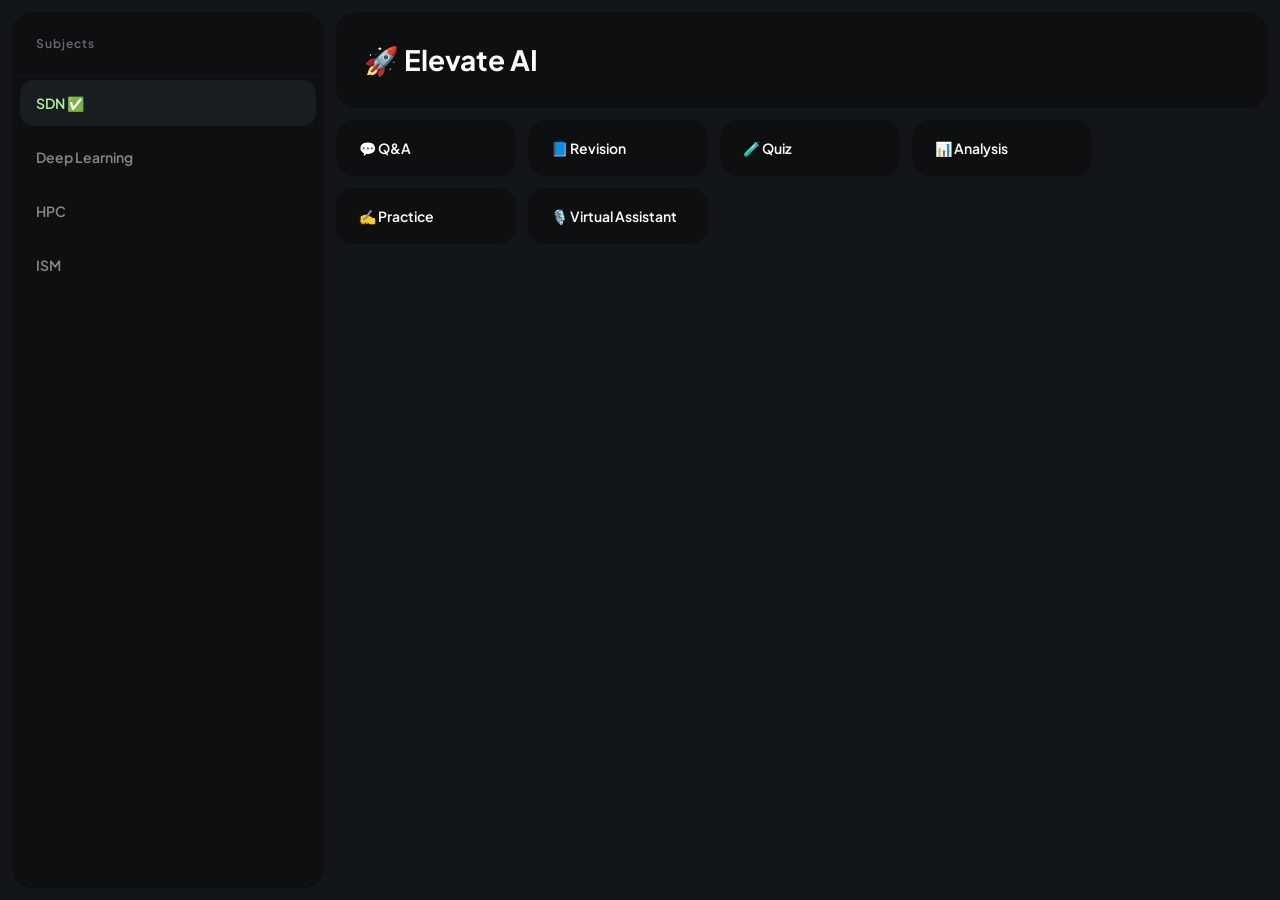
<file: frontend/index.html>
<!DOCTYPE html>
<html>
<head>
    <title>Elevate AI</title>

    <!-- LINK CSS FILE -->
    <link rel="stylesheet" href="styles.css">
</head>

<body>

<h1>🚀 Elevate AI</h1>

<!-- SUBJECTS -->
<div class="main-container">

    <!-- SIDEBAR -->
    <div class="sidebar">
        <h2>Subjects</h2>

        <div class="subject active" onclick="selectSubject(event, 'SDN')">SDN ✅</div>
        <div class="subject disabled">Deep Learning</div>
        <div class="subject disabled">HPC</div>
        <div class="subject disabled">ISM</div>
    </div>

    <!-- MAIN CONTENT -->
    <div class="main-content">

        <h1>🚀 Elevate AI</h1>

        <!-- FEATURE BUTTONS -->
        <div class="features">
    <div class="card" onclick="show('chat')">💬 Q&A</div>

    <div class="card" onclick="show('revision')">
        📘 Revision
    </div>

    <div class="card" onclick="show('quiz')">
        🧪 Quiz
    </div>

    <div class="card" onclick="show('analysis')">
        📊 Analysis
    </div>

    <div class="card" onclick="show('practice')">
        ✍️ Practice
    </div>

    <!-- NEW BUTTON -->
    <div class="card" onclick="openAssistant()">
        🎙️ Virtual Assistant
    </div>
</div>

<!-- Q&A -->
<div id="chat" class="section hidden">
    <h2>Ask Question</h2>
    <input id="question" placeholder="Enter question">
    <button onclick="ask()">Ask</button>
    <pre id="pyq"></pre>
    <pre id="answer"></pre>
    <img id="diagram">
</div>

<!-- REVISION -->
<div id="revision" class="section hidden">
    <h2>📘 Revision</h2>
    <input id="unit" placeholder="Unit (e.g., Unit 1)">
    <button onclick="revision()">Generate</button>
    
    <!-- Loading indicator -->
    <p id="revision_loading" style="display:none; color:#22c55e;">
        ⏳ Generating revision...
    </p>
    
    <pre id="revision_output"></pre>
    
    <!-- Copy button -->
    <button id="copy_btn" onclick="copyRevision()" 
        style="display:none; margin-top:10px;">
        📋 Copy Revision
    </button>
</div>

<!-- QUIZ -->
<!-- QUIZ -->
<div id="quiz" class="section hidden">
    <h2>🧪 Quiz</h2>
    <input id="quiz_unit" placeholder="Unit (e.g., Unit 1)">
    <button onclick="startQuiz()">Generate Quiz</button>

    <p id="quiz_loading" style="display:none; color:#22c55e;">
        ⏳ Generating quiz from PYQs...
    </p>

    <!-- Interactive MCQ Container -->
    <div id="mcq_container"></div>

    <!-- Score Summary -->
    <div id="score_summary" style="display:none; margin-top:20px; 
         background:#020617; padding:20px; border-radius:12px; text-align:center;">
        <h2 id="score_text"></h2>
        <p id="score_msg"></p>
        <button onclick="startQuiz()">🔄 Retake Quiz</button>
    </div>
</div>

<!-- ANALYSIS -->
<div id="analysis" class="section hidden">
    <h2>Weak Topic Analysis</h2>
    <textarea id="mistakes" placeholder="Paste mistakes"></textarea>
    <button onclick="analyze()">Analyze</button>
    <pre id="analysis_output"></pre>
</div>
<!-- PRACTICE (5th FEATURE) -->
<div id="practice" class="section hidden">
    <h2>Answer Writing Practice</h2>

    <!-- NEW: AI generates question -->
    <button onclick="generateQuestion()">Get Question</button>

    <pre id="generatedQuestion"></pre>

    <!-- USER ANSWER -->
    <textarea id="answerInput" placeholder="Write your answer here"></textarea>

    <button onclick="evaluateAnswer()">Check Answer</button>

    <br><br>

    <!-- IMAGE UPLOAD -->
    <input type="file" id="imageInput">
    <button onclick="uploadImage()">Upload Handwritten Answer</button>

    <h3>Result:</h3>
    <pre id="evaluationResult"></pre>
</div>

<script src="config.js"></script>
<script>

const BASE_URL = window.ELEVATE_API_BASE_URL || "http://127.0.0.1:8000";
let selectedSubject = "SDN";

// Switch UI
function show(section) {
    document.querySelectorAll(".section").forEach(s => s.classList.add("hidden"));
    document.getElementById(section).classList.remove("hidden");
}

// Q&A
async function ask() {
    let q = document.getElementById("question").value;

    let res = await fetch(`${BASE_URL}/ask`, {
        method: "POST",
        headers: {"Content-Type": "application/json"},
        body: JSON.stringify({question: q})
    });

    let data = await res.json();
    document.getElementById("pyq").innerText = data.pyq || "No PYQ data";
    document.getElementById("answer").innerText = data.answer || data.ERROR;

    if (data.diagram) {
        document.getElementById("diagram").src = `./diagrams/${data.diagram}`;
    }
}

// Revision
async function revision() {
    const unit = document.getElementById("unit").value || "Unit 1";
    
    // Show loading
    document.getElementById("revision_loading").style.display = "block";
    document.getElementById("revision_output").innerText = "";
    document.getElementById("copy_btn").style.display = "none";

    const res = await fetch(
        `${BASE_URL}/revision?subject=${selectedSubject}&unit=${unit}`
    );
    const data = await res.json();

    // Hide loading
    document.getElementById("revision_loading").style.display = "none";
    
    document.getElementById("revision_output").innerText = 
        data.revision || data.ERROR;
    
    // Show copy button
    document.getElementById("copy_btn").style.display = "inline-block";
}

function copyRevision() {
    const text = document.getElementById("revision_output").innerText;
    navigator.clipboard.writeText(text);
    alert("✅ Revision copied!");
}
// Quiz
let quizData = [];
let userAnswers = {};
let score = 0;

async function startQuiz() {
    const unit = document.getElementById("quiz_unit").value || "Unit 1";

    document.getElementById("quiz_loading").style.display = "block";
    document.getElementById("mcq_container").innerHTML = "";
    document.getElementById("score_summary").style.display = "none";
    quizData = [];
    userAnswers = {};
    score = 0;

    const res = await fetch(
        `${BASE_URL}/generate-quiz?subject=${selectedSubject}&unit=${unit}`
    );
    const data = await res.json();

    document.getElementById("quiz_loading").style.display = "none";

    if (data.ERROR) {
        document.getElementById("mcq_container").innerHTML = 
            `<p style="color:red">${data.ERROR}</p>`;
        return;
    }

    parseAndRenderQuiz(data.quiz);
}

function parseAndRenderQuiz(rawQuiz) {
    // Split questions and answers
    const parts = rawQuiz.split("---END QUESTIONS---");
    const questionsRaw = parts[0].trim();
    const answersRaw = parts[1] || "";

    // Parse correct answers
    const correctAnswers = {};
    answersRaw.split("\n").forEach(line => {
        const match = line.match(/(\d+)-([A-D])/);
        if (match) correctAnswers[match[1]] = match[2];
    });

    // Parse questions
    const questionBlocks = questionsRaw.split(/\nQ\d+\./).filter(Boolean);
    const firstQ = questionsRaw.match(/^Q\d+\.(.*)/s);

    const allBlocks = questionsRaw.split(/(?=Q\d+\.)/).filter(Boolean);

    quizData = allBlocks.map((block, index) => {
        const qNum = index + 1;
        const lines = block.trim().split("\n").filter(Boolean);

        const titleLine = lines[0].replace(/^Q\d+\.\s*/, "").trim();
        const options = {};
        lines.slice(1).forEach(line => {
            const m = line.match(/^([A-D])\.\s*(.+)/);
            if (m) options[m[1]] = m[2];
        });

        return {
            num: qNum,
            question: titleLine,
            options,
            correct: correctAnswers[String(qNum)] || "A"
        };
    });

    renderAllQuestions();
}

function renderAllQuestions() {
    const container = document.getElementById("mcq_container");
    container.innerHTML = "";

    quizData.forEach(q => {
        const card = document.createElement("div");
        card.id = `q_card_${q.num}`;
        card.style.cssText = `
            background:#1e293b; border-radius:12px; 
            padding:20px; margin:15px 0;
            border: 2px solid #334155;
        `;

        // Tag color
        const isPYQ = q.question.includes("[PYQ]");
        const tag = isPYQ 
            ? `<span style="background:#22c55e;color:black;padding:2px 8px;
                border-radius:10px;font-size:0.75rem;font-weight:bold;">PYQ</span>`
            : `<span style="background:#3b82f6;color:white;padding:2px 8px;
                border-radius:10px;font-size:0.75rem;">CONCEPT</span>`;

        const cleanQuestion = q.question.replace(/\[PYQ\]|\[CONCEPT\]/g, "").trim();

        let optionsHTML = "";
        Object.entries(q.options).forEach(([key, val]) => {
            optionsHTML += `
                <div id="opt_${q.num}_${key}" 
                     onclick="selectAnswer(${q.num}, '${key}')"
                     style="padding:10px 15px; margin:6px 0; border-radius:8px;
                            background:#020617; cursor:pointer; border:2px solid #334155;
                            transition:0.2s;">
                    <strong>${key}.</strong> ${val}
                </div>`;
        });

        card.innerHTML = `
            <p style="margin:0 0 10px 0;">
                ${tag} 
                <strong>Q${q.num}.</strong> ${cleanQuestion}
            </p>
            <div id="options_${q.num}">${optionsHTML}</div>
            <div id="explanation_${q.num}" style="display:none; margin-top:12px;
                 background:#0f172a; padding:12px; border-radius:8px; 
                 border-left:4px solid #22c55e;">
            </div>
        `;

        container.appendChild(card);
    });
}

async function selectAnswer(qNum, selected) {
    // Prevent re-answering
    if (userAnswers[qNum]) return;
    userAnswers[qNum] = selected;

    const q = quizData[qNum - 1];
    const correct = q.correct;
    const isCorrect = selected === correct;

    if (isCorrect) score++;

    // Color the options
    Object.keys(q.options).forEach(key => {
        const el = document.getElementById(`opt_${qNum}_${key}`);
        if (key === correct) {
            el.style.background = "#166534";
            el.style.borderColor = "#22c55e";
        } else if (key === selected && !isCorrect) {
            el.style.background = "#7f1d1d";
            el.style.borderColor = "#ef4444";
        }
        el.style.cursor = "default";
    });

    // Show explanation if wrong
    const expDiv = document.getElementById(`explanation_${qNum}`);
    expDiv.style.display = "block";

    if (isCorrect) {
        expDiv.style.borderColor = "#22c55e";
        expDiv.innerHTML = `✅ <strong>Correct!</strong> Well done.`;
    } else {
        expDiv.style.borderColor = "#ef4444";
        expDiv.innerHTML = `⏳ Getting explanation...`;

        // Fetch explanation from AI
        const res = await fetch(`${BASE_URL}/explain-wrong`, {
            method: "POST",
            headers: {"Content-Type": "application/json"},
            body: JSON.stringify({
                question: q.question,
                user_answer: `${selected}. ${q.options[selected]}`,
                correct_answer: `${correct}. ${q.options[correct]}`
            })
        });
        const data = await res.json();
        expDiv.innerHTML = `
            ❌ <strong>Wrong!</strong> Correct answer: 
            <span style="color:#22c55e">${correct}. ${q.options[correct]}</span><br><br>
            📖 <strong>Explanation:</strong><br>${data.explanation || ""}
        `;
    }

    // Check if all answered
    if (Object.keys(userAnswers).length === quizData.length) {
        showFinalScore();
    }
}

function showFinalScore() {
    const total = quizData.length;
    const pct = Math.round((score / total) * 100);

    let msg = "";
    if (pct >= 80) msg = "🎉 Excellent! You're exam ready!";
    else if (pct >= 60) msg = "👍 Good effort! Review weak topics.";
    else msg = "📚 Need more practice. Review PYQs!";

    document.getElementById("score_summary").style.display = "block";
    document.getElementById("score_text").innerText = `Score: ${score}/${total} (${pct}%)`;
    document.getElementById("score_msg").innerText = msg;

    document.getElementById("score_summary").scrollIntoView({behavior: "smooth"});
}
// Analysis
async function analyze() {

    let res = await fetch(`${BASE_URL}/weak-analysis`, {
        method: "POST",
        headers: {"Content-Type": "application/json"},
        body: JSON.stringify({
            subject: selectedSubject,
            unit: "Unit",
            mistakes: document.getElementById("mistakes").value || "Analyze my weak topics"
        })
    });

    let data = await res.json();
    document.getElementById("analysis_output").innerText = data.analysis;
}
function selectSubject(e, sub) {
    if (sub !== "SDN") {
        alert("Only SDN available currently");
        return;
    }

    selectedSubject = sub;

    document.querySelectorAll(".subject").forEach(s => s.classList.remove("active"));

    e.target.classList.add("active");
}
async function evaluateAnswer() {
    
    const question = document.getElementById("generatedQuestion").innerText;
    if (!question) {
    alert("Click 'Get Question' first");
    return;
}
    const answer = document.getElementById("answerInput").value;

    const res = await fetch(`${BASE_URL}/evaluate-answer`, {
        method: "POST",
        headers: {
            "Content-Type": "application/json"
        },
        body: JSON.stringify({
            question: question,
            user_answer: answer
        })
    });

    const data = await res.json();
    document.getElementById("evaluationResult").innerText = data.evaluation || data.ERROR;
}

async function uploadImage() {
    const fileInput = document.getElementById("imageInput");

    // ✅ GET AI GENERATED QUESTION
    const question = document.getElementById("generatedQuestion").innerText;
    if (!question) {
    alert("Click 'Get Question' first");
    return;
}
    const formData = new FormData();
    formData.append("file", fileInput.files[0]);

    // ✅ ADD QUESTION (VERY IMPORTANT)
    formData.append("question", question || "Evaluate this answer");

    const res = await fetch(`${BASE_URL}/evaluate-answer-image`, {
        method: "POST",
        body: formData
    });

    const data = await res.json();
    document.getElementById("evaluationResult").innerText = data.evaluation || data.ERROR;
}
async function generateQuestion() {
    const res = await fetch(
        `${BASE_URL}/generate-practice-question?subject=${selectedSubject}`
    );
    const data = await res.json();
    document.getElementById("generatedQuestion").innerText = data.question || data.ERROR;
}
function openAssistant() {

    window.location.href =
        "./assistant/index.html";
}
</script>

</body>
</html>
</file>
<file: frontend/styles.css>
/* GOOGLE FONT */
@import url('https://fonts.googleapis.com/css2?family=Plus+Jakarta+Sans:wght@400;500;600;700&display=swap');

*{
    margin:0;
    padding:0;
    box-sizing:border-box;
    font-family:'Plus Jakarta Sans', sans-serif;
}

body{
    background:#131619;
    color:white;
    min-height:100vh;
    overflow:auto;
    padding:12px;
}

/* MAIN TITLE */

body > h1:first-of-type{
    display:none;
}

/* MAIN CONTAINER */

.main-container{
    display:flex;
    flex-direction:row;
    gap:12px;

    width:100%;
    height:calc(100vh - 24px);
}

/* SIDEBAR */

.sidebar{
    width:312px;
    height:100%;

    background:#0D0F10;

    border-radius:20px;

    display:flex;
    flex-direction:column;

    overflow:hidden;

    padding:0; 
}

/* SIDEBAR TITLE */

.sidebar h2{
    padding:24px;

    font-size:12px;
    font-weight:600;

    color:#686B6E;

    letter-spacing:1px;

    border-bottom:1px solid #131619;
}

/* SUBJECTS */

.subject{
    display:flex;
    align-items:center;

    width:calc(100% - 16px);

    margin:4px 8px;

    padding:14px 16px;

    border-radius:14px;

    font-size:14px;
    font-weight:600;

    color:white;

    cursor:pointer;

    transition:0.2s ease;
}

.subject:hover{
    background:#181D20;
}

.subject.active{
    background:#181D20;
    color:#B6F09C;
}

.subject.disabled{
    opacity:0.5;
    cursor:not-allowed;
}

/* MAIN CONTENT */

.main-content{
    flex:1;
    display:flex;
    flex-direction:column;
    gap:12px;
    overflow-y:auto;
}

/* TOP SECTION */

.main-content > h1{
    background:#0D0F10;

    border-radius:20px;

    padding:28px;

    font-size:28px;
    line-height:40px;

    color:white;

    font-weight:700;
}

/* FEATURES */

.features{
    display:flex;
    flex-wrap:wrap;

    gap:12px;
}

.card{
    background:#0D0F10;

    border-radius:18px;

    padding:18px 22px;

    min-width:180px;

    font-size:14px;
    font-weight:600;

    cursor:pointer;

    transition:0.2s ease;

    border:1px solid transparent;
}

.card:hover{
    border:1px solid #B6F09C;
    transform:translateY(-2px);
}

/* SECTIONS */

.section{
    flex:1;

    background:#0D0F10;

    border-radius:20px;

    padding:24px;

    overflow:visible;

    display:flex;
    flex-direction:column;

    gap:20px;
}

.hidden{
    display:none;
}

/* HEADINGS */

.section h2{
    font-size:20px;
    font-weight:700;
}

/* INPUTS */

input,
textarea{
    width:100%;

    background:#161A1C;

    border:none;

    outline:none;

    border-radius:16px;

    padding:18px;

    color:white;

    font-size:15px;
}

textarea{
    min-height:180px;
    resize:vertical;
}

/* BUTTONS */

button{
    background:#B6F09C;

    color:black;

    border:none;

    border-radius:16px;

    padding:14px 20px;

    font-size:14px;
    font-weight:700;

    cursor:pointer;

    transition:0.2s ease;

    width:fit-content;
}

button:hover{
    transform:translateY(-2px);
}

/* PRE TEXT */

pre{
    white-space:pre-wrap;
    word-wrap:break-word;

    background:#161A1C;

    padding:20px;

    border-radius:18px;

    line-height:28px;

    color:#E4E7EA;

    overflow:auto;
}
#answer {
    min-height: 150px;
    max-height: none;
    overflow: visible;
    white-space: pre-wrap;
    word-break: break-word;
    line-height: 1.8;     /* adds breathing room between lines */
}

/* DIAGRAM */

#diagram{
    width:100%;

    max-height:450px;

    object-fit:contain;

    background:#161A1C;

    border-radius:20px;

    padding:16px;

    display:block;
}

/* QUIZ */

#mcq_container{
    display:flex;
    flex-direction:column;
    gap:18px;
}

/* QUIZ CARD */

#mcq_container > div{
    background:#161A1C !important;

    border-radius:18px !important;

    border:none !important;
}

/* SCORE */

#score_summary{
    background:#161A1C !important;

    border-radius:20px !important;
}

/* SCROLLBAR */

::-webkit-scrollbar{
    width:8px;
}

::-webkit-scrollbar-thumb{
    background:#2A2F33;
    border-radius:10px;
}

/* RESPONSIVE */

@media(max-width:1000px){

    .main-container{
        flex-direction:column;
    }

    .sidebar{
        width:100%;
        height:auto;
    }

    .features{
        flex-direction:column;
    }

    .card{
        width:100%;
    }

}
</file>
